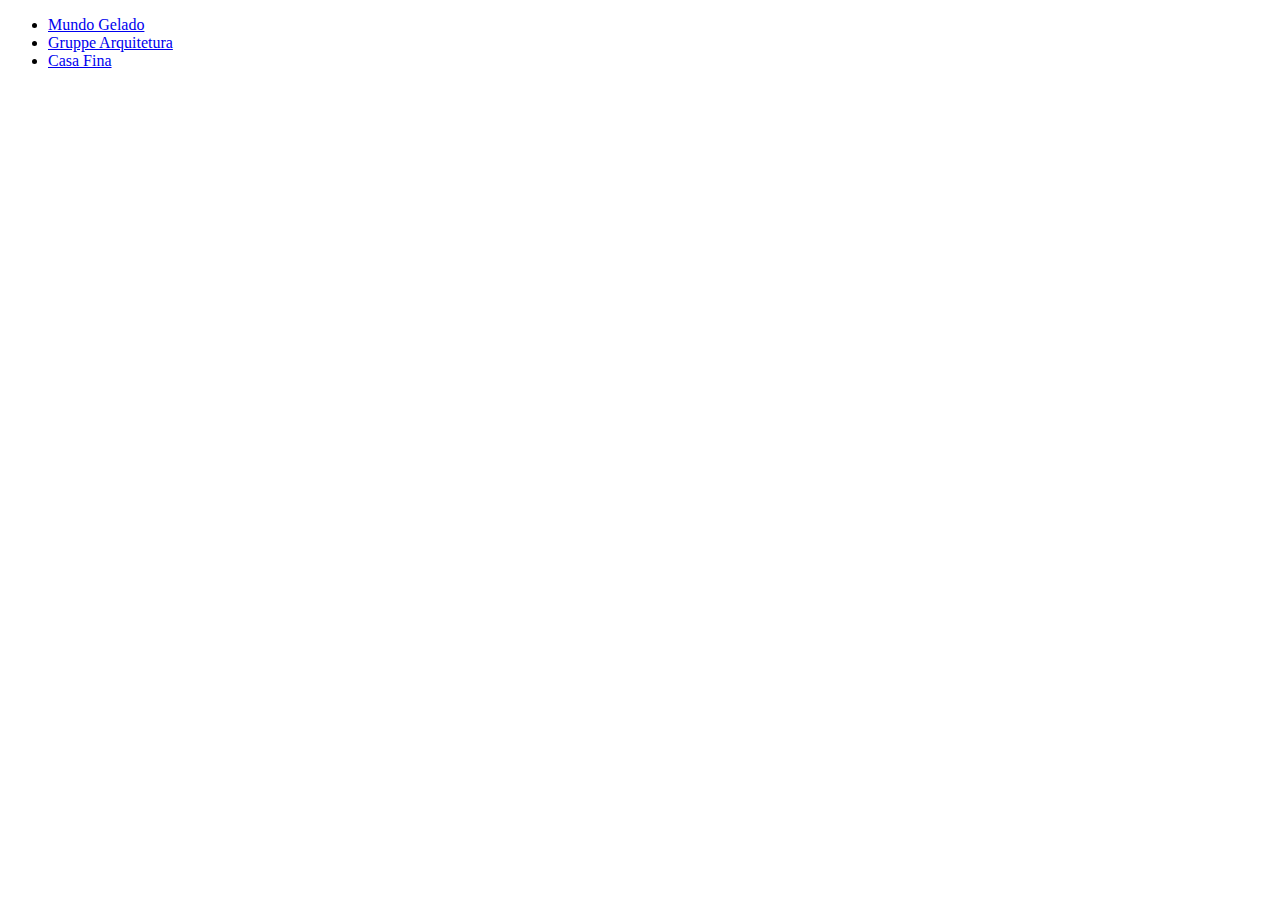
<file: index.html>
<!DOCTYPE html>
<html lang="pt-br">
<head>
    <meta charset="UTF-8">
    <meta name="viewport" content="width=device-width, initial-scale=1.0">
    <meta http-equiv="X-UA-Compatible" content="ie=edge">
    <title>Document</title>
</head>
<body>
    <ul>
        <li>
            <a href="mundogelado/index.html">Mundo Gelado</a>
        </li>
        <li>
            <a href="gruppe/index.html">Gruppe Arquitetura</a>
        </li>
        <li>
            <a href="casafina/index.html">Casa Fina</a>
        </li>
    </ul>
</body>
</html>
</file>
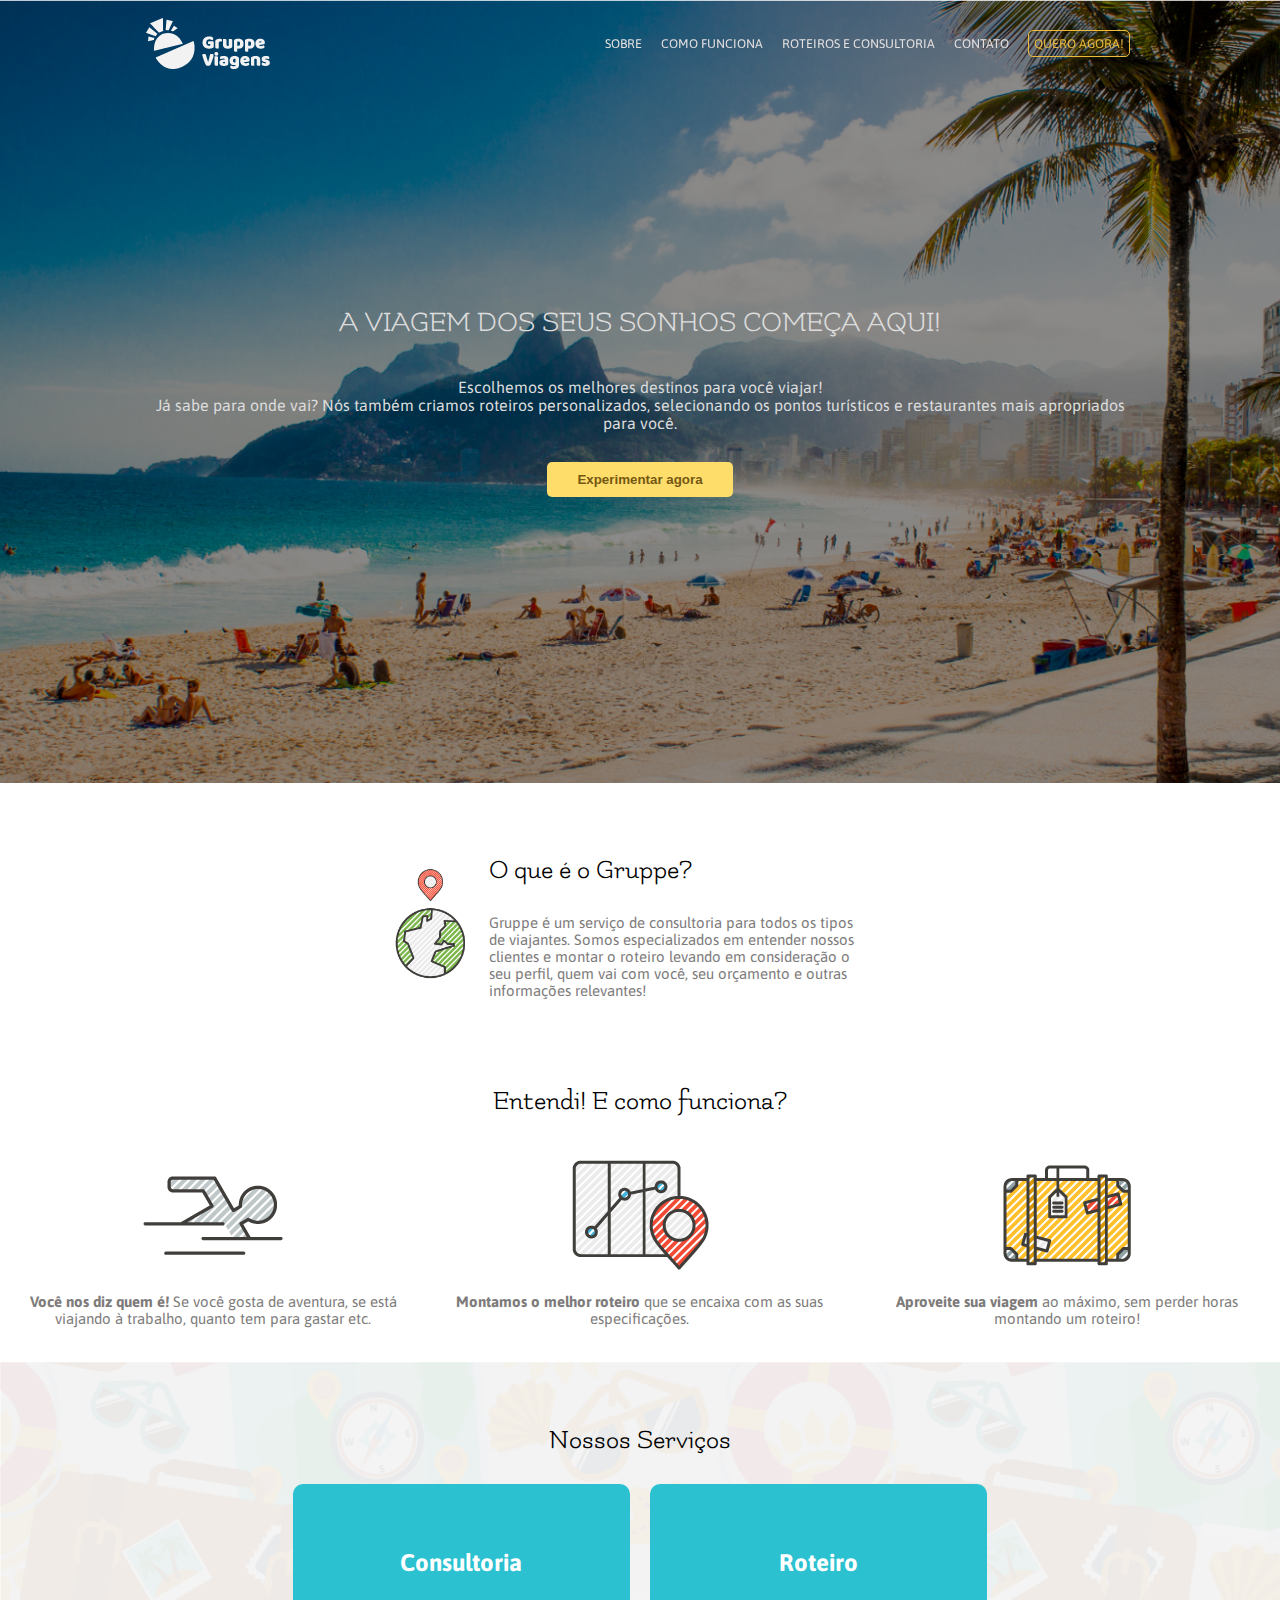
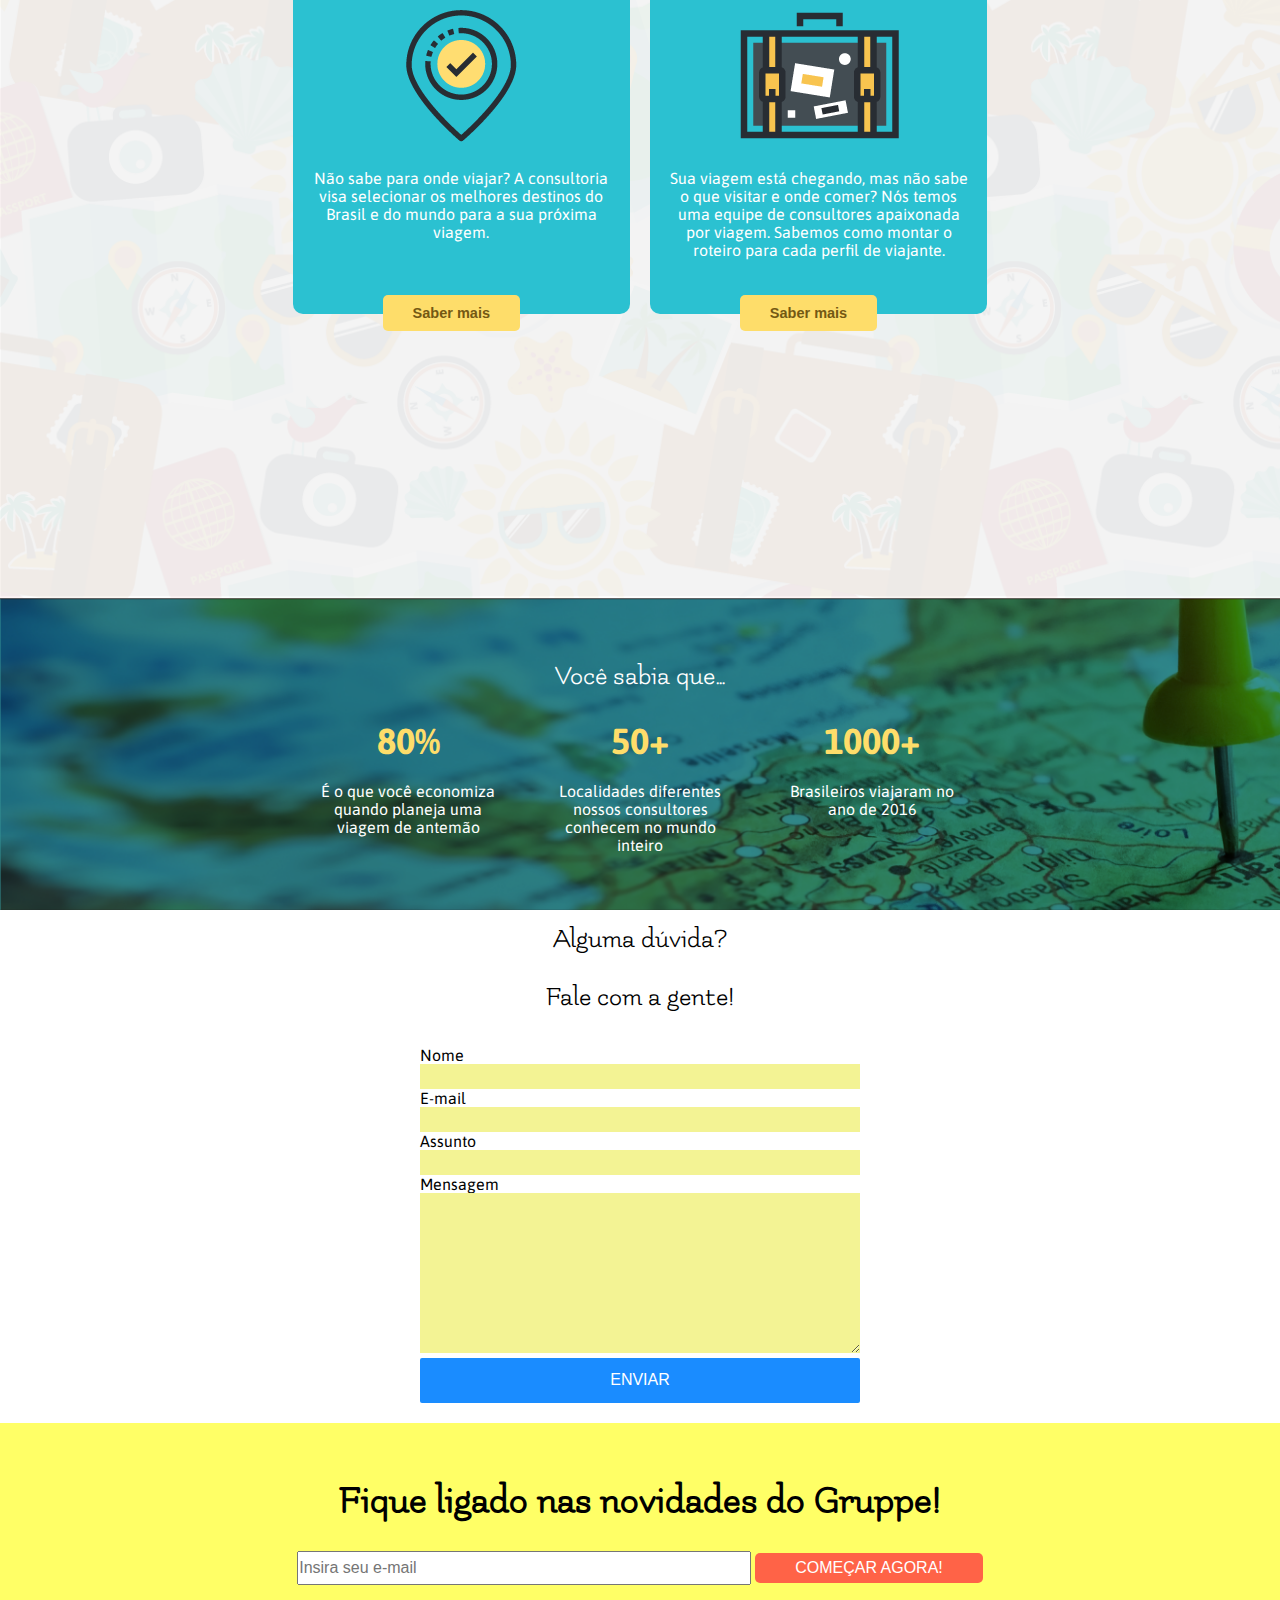
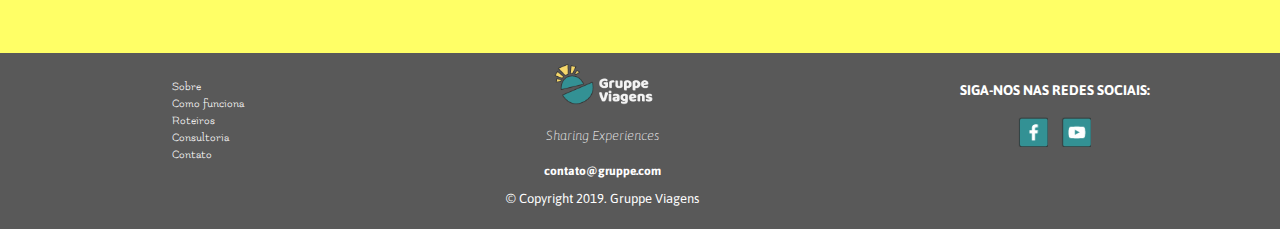
<file: gruppe/index.html>
<!DOCTYPE html>
<html lang="pt-br">
<head>
    <meta charset="utf-8">
    <title>Gruppe Viagens Teste</title>
    <link href="https://fonts.googleapis.com/css?family=Asap:400,700,700i|Flamenco" rel="stylesheet">
    <link rel="stylesheet" href="./css/style.css">
</head>

<body>
    <nav class="navegacao">
        <img src="./img/logo.png" alt="Logo Gruppe Viagens">
        <ul class="menu">
            <li>Sobre</li>
            <li>Como funciona</li>
            <li>Roteiros e consultoria</li>
            <li>Contato</li>
            <li><a href="#" class="menu__link">Quero agora!</a></li>
        </ul>
    </nav>

    <header class="cabecalho">
        <div class="cabecalho__texto">
        <h1>A viagem dos seus sonhos começa aqui!</h1>
        <p>Escolhemos os melhores destinos para você viajar!</p>
        <p>Já sabe para onde vai? Nós também criamos roteiros personalizados, selecionando os pontos turísticos e restaurantes mais apropriados para você.</p>
        <button class="botao">Experimentar agora</button>
        </div>
    </header>

    <section class="o-que-e">
        <img src="./img/sobre-01.png" alt="Ilustração de planeta com ícone de localização">
        <div class="o-que-e__texto">
            <h2>O que é o Gruppe?</h2>
            <p>Gruppe é um serviço de consultoria para todos os tipos de viajantes. Somos especializados em entender nossos clientes e montar o roteiro levando em consideração o seu perfil, quem vai com você, seu orçamento e outras informações relevantes!</p>
        </div>
        
    </section>

    <section class="como-funciona">
        <h2>Entendi! E como funciona?</h2>
        <div class="como-funciona__descricao">
            <div class="passos">
                <img src="./img/passo01.png" alt="Ilustração de pessoa nadando">
                <p><span>Você nos diz quem é!</span> Se você gosta de aventura, se está viajando à trabalho, quanto tem para gastar etc.</p>
            </div>

            <div class="passos">
                <img src="./img/passo-02.png" alt="Ilustração de mapa com roteiro">
                <p><span>Montamos o melhor roteiro</span> que se encaixa com as suas especificações.</p>
            </div>

            <div class="passos">
                <img src="./img/passo-03.png" alt="Ilustração de bagagem">
                <p><span>Aproveite sua viagem</span> ao máximo, sem perder horas montando um roteiro!</p>
            </div>
        </div>
    </section>

    <section class="servicos">
        <h2>Nossos Serviços</h2>
        <div class="servicos__lista">
            <div class="servicos__descricao">
                <h3>Consultoria</h3>
                <img src="./img/servicos-consultoria.png" alt="Ícone de localização">
                <p>Não sabe para onde viajar? A consultoria visa selecionar os melhores destinos do Brasil e do mundo para a sua próxima viagem.</p>
                <button class="botao botao__servicos">Saber mais</button>
            </div>

            <div class="servicos__descricao">
                <h3>Roteiro</h3>
                <img src="./img/servicos-roteiros.png" alt="Ilustração de bagagem">
                <p>Sua viagem está chegando, mas não sabe o que visitar e onde comer? Nós temos uma equipe de consultores apaixonada por viagem. Sabemos como montar o roteiro para cada perfil de viajante.</p>
                <button class="botao botao__servicos">Saber mais</button>
            </div>
        </div>
    </section>

    <section class="curiosidades">
        <h2>Você sabia que…</h2>
        <div class="numeros">
            <div class="numeros__topico">
                <h3>80%</h3>
                <p>É o que você economiza quando planeja uma viagem de antemão</p>
            </div>

            <div class="numeros__topico">
                <h3>50+</h3>
                <p>Localidades diferentes nossos consultores conhecem no mundo inteiro</p>
            </div>

            <div class="numeros__topico">
                <h3>1000+</h3>
                <p>Brasileiros viajaram no ano de 2016</p>
            </div>
        </div>
    </section>
    <section class="contato">
        <h2>Alguma dúvida?</h2>
        <h2>Fale com a gente!</h2>
        <form action="#" method="POST" class="formulario">
            <div class="campo">
                <label for="nome">Nome</label>
                <input type="text" name="nome">
            </div>

            <div class="campo">
                <label for="email">E-mail</label>
                <input type="email" name="email">
            </div>

            <div class="campo">
                <label for="assunto">Assunto</label>
                <input type="text" name="assunto">
            </div>

            <div class="campo">
                <label for="mensagem">Mensagem</label>
                <textarea name="mensagem" rows="10"></textarea>
            </div>
        </form>
        <button>Enviar</button>
    </section>

    <section class="newsletter">
        <h4>Fique ligado nas novidades do Gruppe!</h4>
        <form actio="#" method="POST" class="cta">
            <input type="email" placeholder="Insira seu e-mail">
            <button>Começar agora!</button>
        </form>
    </section>

    <footer class="rodape">
        <div>
            <ul>
                <li>Sobre</li>
                <li>Como funciona</li>
                <li>Roteiros</li>
                <li>Consultoria</li>
                <li>Contato</li>
            </ul>
        </div>

        <div class="empresa">
            <img src="./img/logo-footer.png" alt="Logo Gruppe Viagens">
            <p><span>Sharing Experiences</span></p>
            <a href="#">contato@gruppe.com</a>
            <p>© Copyright 2019. Gruppe Viagens</p>
        </div>
        
        <div class="redes-sociais">
            <p>Siga-nos nas redes sociais:</p>
            <div>
                <img src="./img/fb-icon.png">
                <img src="./img/yt-icon.png">
            </div>
        </div>
    </footer>
</body>
</html>
</file>
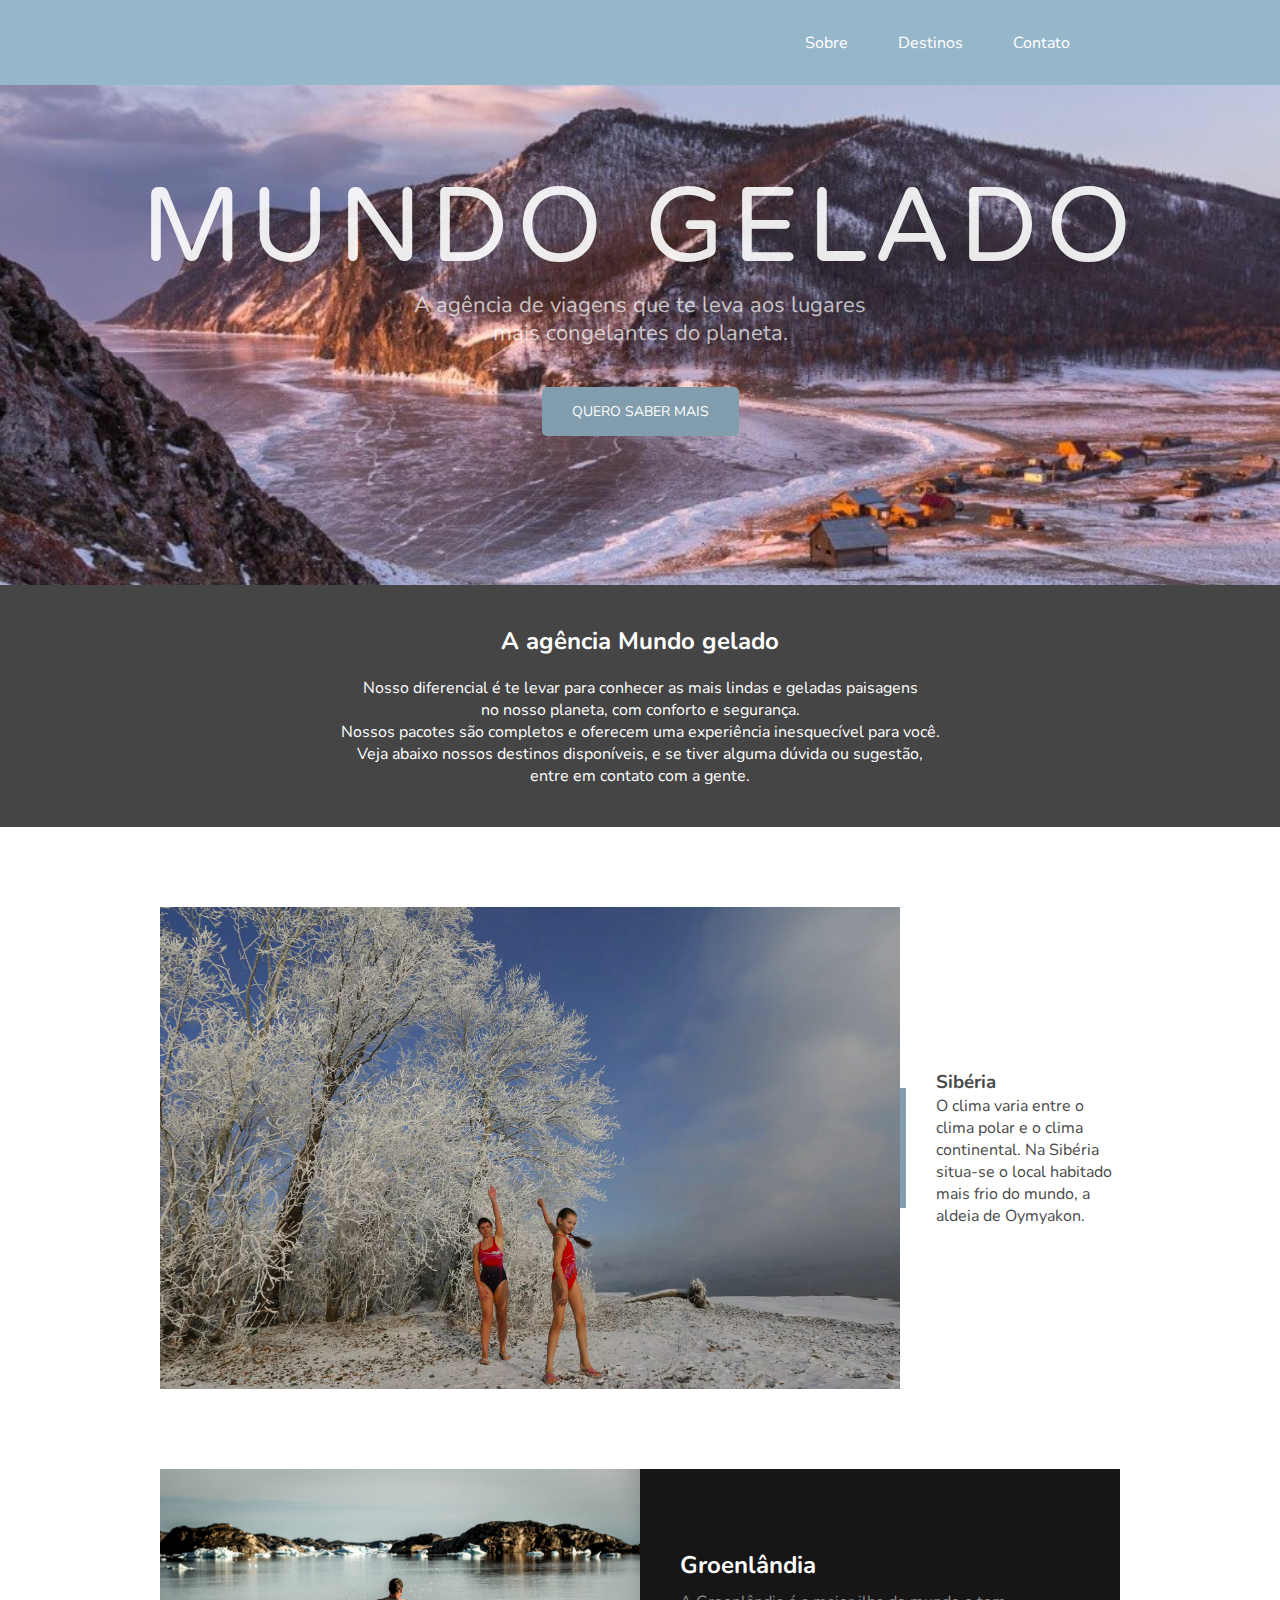
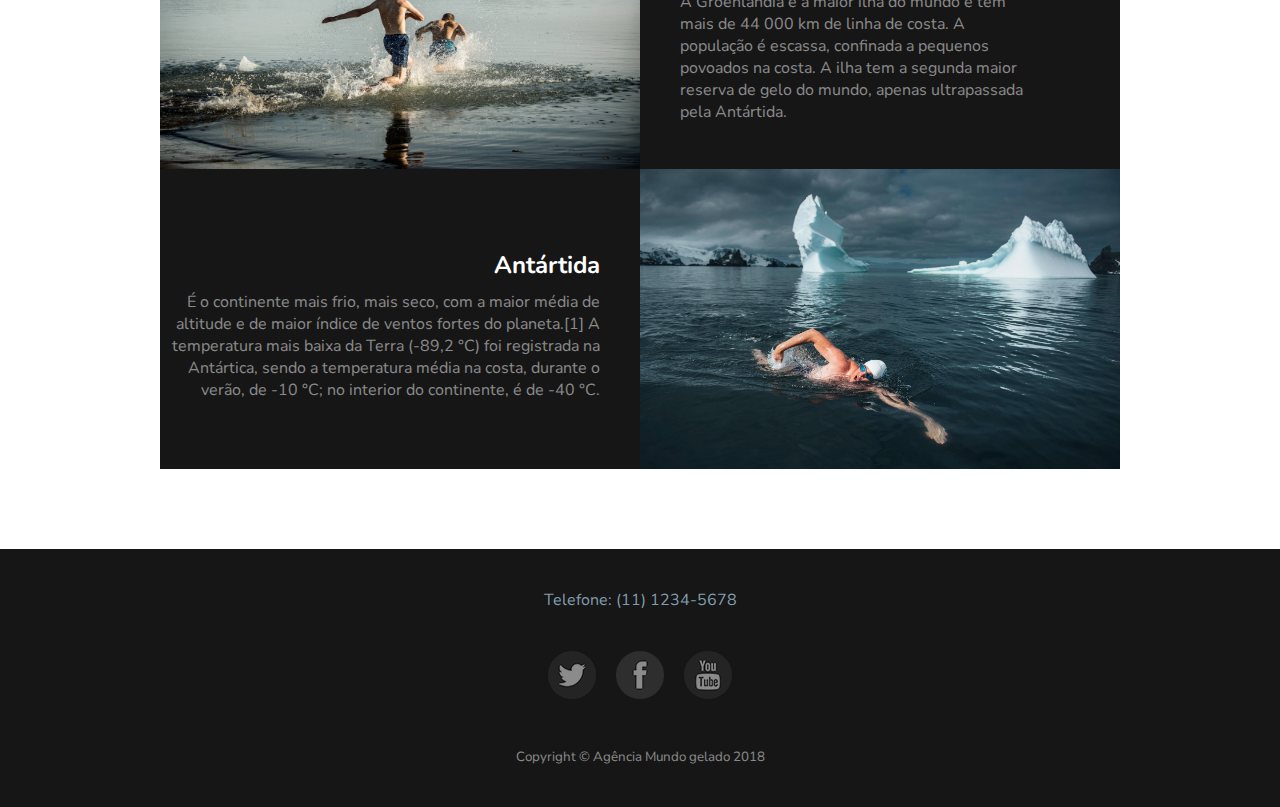
<file: mundogelado/index.html>
<!DOCTYPE html>
<html lang="en">

<head>
  <meta charset="utf-8">
  <link rel="stylesheet" href="./css/style.css">
  <meta name="viewport" content="width=device-width, initial-scale=1, shrink-to-fit=no">
  <link href="https://fonts.googleapis.com/css?family=Varela+Round" rel="stylesheet">
  <link
    href="https://fonts.googleapis.com/css?family=Nunito:200,200i,300,300i,400,400i,600,600i,700,700i,800,800i,900,900i"
    rel="stylesheet">
  <title>Agência Mundo Gelado</title>
</head>

<body>
  <section>
    <nav class="nav">
      <div class="container">
        <ul class="nav__menu">
          <li>
            <a href="#sobre" class="nav__link">Sobre</a>
          </li>
          <li>
            <a href="#destinos" class="nav__link">Destinos</a>
          </li>
          <li>
            <a href="#contato" class="nav__link">Contato</a>
          </li>


                  
            <img src="./imagens-do-site/foto-banner.jpg" alt="Menu mobile" class="nav__mobile">
          
        </ul>



      </div>
    </nav>
  </section>

  <main>
    <section class="banner transition">
      <h1 class="banner__title">Mundo gelado</h1>
      <h2 class="banner__subtitle">A agência de viagens que te leva aos lugares<br> mais congelantes do planeta.</h2>
      <a href="#" class="btn btn--primary banner__btn transition">Quero saber mais</a>
    </section>

    <section class="about" id="sobre">
      <h2 class="about__title">A agência Mundo gelado</h2>
      <p>Nosso diferencial é te levar para conhecer as mais lindas e geladas paisagens<br> no nosso planeta, com
        conforto e segurança.<br>
        Nossos pacotes são completos e oferecem uma experiência inesquecível para você.<br> Veja abaixo nossos destinos
        disponíveis, e se tiver alguma dúvida ou sugestão,<br>
        entre em contato com a gente.</p>
    </section>

    <section id="destinos">
      <div class="container">

        <div class="destination destination--siberia">
          <img src="./imagens-do-site/siberia-1.jpg" alt="Foto Siberia" class="destination--siberia__img">
          <span class="destination__border"></span>
          <div class="destination__text">
            <h3>Sibéria</h3>
            <p>O clima varia entre o clima polar e o clima continental. Na Sibéria situa-se o local habitado mais frio
              do mundo, a aldeia de Oymyakon.</p>
          </div>
        </div>

        <div>
          <div class="destination--groenlandia">
            <div class="destination--groenlandia__wrapper-img">
              <img src="./imagens-do-site/groenlandia-1.jpg" alt="Foto groenlandia"
                class="destination--groenlandia__img">
            </div>
            <div class="destination__description destination__description--groenlandia">
              <h4 class="destination__title">Groenlândia</h4>
              <p class="destination_paragraph destination_paragraph--groenlandia">A Groenlândia é a maior ilha do mundo
                e tem mais de 44 000 km de linha de costa. A população é escassa, confinada a pequenos povoados na
                costa. A ilha tem a segunda maior reserva de gelo do mundo, apenas ultrapassada pela Antártida.</p>
            </div>
          </div>

          <div class="destination--antartida">
            <div class="destination__description destination__description--antartida">
              <h4 class="destination__title">Antártida</h4>
              <p class="destination_paragraph">É o continente mais frio, mais seco, com a maior média de altitude e de
                maior índice de ventos fortes do planeta.[1] A temperatura mais baixa da Terra (-89,2 °C) foi registrada
                na Antártica, sendo a temperatura média na costa, durante o verão, de -10 °C; no interior do continente,
                é de -40 °C.</p>
            </div>
            <div class="destination--groenlandia__wrapper-img">
              <img src="./imagens-do-site/antartida-1.jpg" alt="Foto antartida" class="destination--antartida__img">
            </div>
          </div>
        </div>
      </div>
    </section>

    <footer class="footer" id="contato">
      <a href="tel:111234-5678">Telefone: (11) 1234-5678</a>
      <ul class="footer__socialmedia">
        <li>
          <a href="https://twitter.com" target="_blank" class="footer__twitter">
            <img src="./imagens-do-site/twitter.png" alt="Logotipo twitter">
          </a>
        </li>
        <li>
          <a href="https://facebook.com" target="_blank" class="footer__facebook">
            <img src="./imagens-do-site/facebook.png" alt="Logotipo facebook">
          </a>
        </li>
        <li>
          <a href="https://youtube.com" target="_blank" class="footer__youtube">
            <img src="./imagens-do-site/youtube.png" alt="Logotipo Youtube">
          </a>
        </li>
      </ul>
      <div>
        <small>Copyright © Agência Mundo gelado 2018</small>
      </div>
    </footer>
  </main>
</body>

</html>
</file>
<file: gruppe/css/style.css>
body {
    margin: 0;
    font-family: 'Asap', Arial, Helvetica, sans-serif;
}

.cabecalho {
    display: flex;
    align-items: center;
    justify-content: center;
    background-image: url('../img/bg-banner.png');
    min-height: 87vh;
    /* width: 100vw; deixa margem para fora*/
    background-size: cover;
    background-position: center bottom;
}

.cabecalho__texto {
    padding: 150px;
    text-align: center;
    color: gainsboro;
}

h1 {
    font-family: 'Flamenco', Arial, Helvetica, sans-serif;
    text-transform: uppercase;
    font-weight: normal;
    font-size: 30px;
    margin-bottom: 40px;
}

.cabecalho p {
    margin: 0;
}

.botao {
    margin-top: 30px;
    border: none;
    border-radius: 5px;
    background-color: #FEDD6A;
    color: rgb(116, 88, 19);
    padding: 10px 30px;
    font-weight: bold;
}

.navegacao {
    position: fixed;
    top: 0;
    width: 100vw;
    display: flex;
    justify-content: space-around;
    align-items: center;
    padding: 15px 0; /* paddind lateral arrastou tudo pra direita */
}

.menu {
    font-size: 12.5px;
    text-transform: uppercase;
    color: #e4e0e0;
    
}

.menu li {
    display: inline-block;
    list-style: none;
    padding: 8px;
}

.menu__link { /* só funcionou dentro de <a> e não de <li> */
    text-decoration: none;
    color: rgb(235, 188, 60);
    border: 1px solid rgb(235, 188, 60);
    border-radius: 5px;
    padding: 5px;
}

.o-que-e {
    display: flex;
    justify-content: center;
    align-items: center;
}

.o-que-e img {
    height: 123px;
}

.o-que-e__texto {
    width: 380px;
    margin: 50px 20px;
}

h2 {
    font-family: 'Flamenco', Arial, Helvetica, sans-serif;
    font-size: 28px;
    font-weight: normal;
    margin-bottom: 30px;
}
 
.o-que-e p, .como-funciona p {
    font-size: 15px;
    color: #7e7b7b;
}

.como-funciona {
    text-align: center;
}

.como-funciona__descricao {
    display: flex;
    justify-content: space-around;
    margin-top: 40px;
}

.passos {
    width: 30vw;
}

.passos span {
    font-weight: bold;
}

.servicos {
    text-align: center;
    background-image: url(../img/bg-servicos.png);
    padding: 40px 0;
    margin-top: 20px;
    background-size: cover;
    min-height: 84vh;
}

.servicos__lista {
    display: flex;
    justify-content: center;
}

.servicos__descricao {
    width: 24vw;
    background-color: rgb(43, 193, 209);
    border-radius: 10px;
    margin: 0 10px;
    color: #fff;
    padding: 15px;
    height: 400px;
    position: relative; /* position nova */
}

.servicos h3 {
    font-size: 24px;
    margin-top: 50px;
}

.botao__servicos {
    position: absolute; /* position nova */
    bottom: -17px;
    right: 110px;
    font-size: 14.5px;
}

.curiosidades {
    text-align: center;
    background-image: url(../img/bg-numeros.png);
    padding: 40px;
    background-size: cover;
    color: #fff;
}

.numeros {
    display: flex;
    justify-content: center;
}

.numeros__topico {
    width: 15vw;
    padding: 0 20px;
}

.numeros__topico h3 {
    color: #FEDD6A;
    font-size: 36px;
    font-weight: bold;
    margin: 0 0 20px 0;
}

.contato {
    min-height: 50vh;
    display: flex;
    flex-direction: column;
    align-items: center;
}

.contato h2 {
    margin: 15px 0;
}

.formulario {
    margin: 20px 0 5px 0;
}

.campo {
    display: flex;
    flex-direction: column;
    width: 440px;
}

.campo input, .campo textarea {
    background-color: #f3f394;
    border: none;
    padding: 5px;
}

.contato button {
    width: 440px;
    height: 45px;
    border: none;
    border-radius: 2px;
    background-color: #1a8cff;
    color: #fff;
    text-transform: uppercase;
    font-size: 16px;
    margin-bottom: 20px;
}

.newsletter {
    display: flex;
    flex-direction: column;
    align-items: center;
    justify-content: center;
    background-color: #ffff66;
    padding: 30px 0;
    height: 170px;
}

.newsletter h4 {
    font-family: 'Flamenco', Arial, Helvetica, sans-serif;
    margin: 0 0 30px 0;
    font-size: 40px;
}

.cta input {
    padding: 6px 0;
    font-size: 16px;
    width: 450px;
    margin-bottom: 10px;
}

.cta button {
    background-color: tomato;
    border: none;
    border-radius: 5px;
    padding: 6px 40px;
    color: #fff;
    text-transform: uppercase;
    font-size: 16px;
}

.rodape {
    display: flex;
    justify-content: space-around;
    background-color: #595959;
    color: #fff;
}

.rodape ul {
    margin-top: 25px;
}

.rodape li {
    font-family: 'Flamenco', Arial, Helvetica, sans-serif;
    list-style: none;
    font-size: 12px;
    padding: 2px;
}

.empresa {
    display: flex;
    flex-direction: column;
    align-items: center;
    font-size: 13px;
    margin-bottom: 10px;
}

.empresa img {
    margin: 8px 0;
    width: 110px;
}

.empresa span {
    font-style: italic;
    font-weight: lighter;
}

.empresa a {
    text-decoration: none;
    color: #fff;
    font-size: 12px;
    font-weight: bold;
    margin-top: 8px;
}

.redes-sociais {
    display: flex;
    flex-direction: column;
    align-items: center;
    text-transform: uppercase;
    font-size: 14px;
    font-weight: bold;
    margin: 15px 0;
}

.redes-sociais img {
    margin: 5px;
    width: 30px;
}
</file>
<file: mundogelado/css/style.css>
* body {
    margin: 0;
    font-family: 'Open Sans', sans-serif;
    color: #4A4A4A;
}

.navegacao {
    display: flex;
    justify-content: flex-end;
    align-items: center;
    padding: 20px 0;
    box-shadow: 0px 3px 4px -2px rgba(0, 0, 0, 0.15);
    background: #a0bed0;

}

* {
    margin: 0;
    padding: 0;
    box-sizing: border-box;
  }
  
  html {
    scroll-behavior: smooth;
  }
  
  body {
    font-family: Nunito;
    font-size: 16px;
  }
  
  ul, li {
    list-style: none;
  }
  
  a {
    text-decoration: none;
    color: #829dad;
  }
  
  a:hover {
    color: #3c6360;
  }
  
  .container {
    width: 960px;
    margin: 0 auto;
  }
  
  @media (max-width: 960px) {
    .container {
      width: 100%;
      padding: 0 4%;
    }
  }
  
  .transition {
    transition: all 1s;
  }
  
  .nav {
    background: #96B6CA;
    position: fixed;
    width: 100%;
    top: 0;
    z-index: 99;
  }
  
  .nav__menu {
    display: flex;
    align-items: center;
    justify-content: flex-end;
    height: 85px;
  }
  
  .nav__link {
    color: #fff;
    margin-right: 50px;
  }
  
  .nav__link:hover {
    color: rgba(255, 255, 255, .75);
  }
  
  .nav__mobile {
    display: none;
  }
  
  @media (max-width: 420px) {
    .nav {
      background-color: #fff;
    }
  
    .nav__link {
      display: none;
    }
  
    .nav__mobile {
      display: block;
    }
  }
  
  .banner {
    background: url("./../imagens-do-site/foto-banner.jpg");
    background-size: cover;
    margin-top: 85px;
    text-align: center;
    height: 500px;
    background-position: center;
    background-repeat: no-repeat;
    background-size: cover;
  }
  
  @media (max-width: 420px) {
    .banner {
      height: 400px;
      background-position: -360px 0;
    }
  }
  
  .banner__title {
    font-size: 105px;
    color: rgba(255, 255, 255, .9);
    text-transform: uppercase;
    font-family: 'Varela Round';
    font-weight: 100;
    padding-top: 80px;
    letter-spacing: 8px;
  }
  
  @media (max-width: 1024px) {
    .banner__title {
      font-size: 80px;
    }
  }
  
  @media (max-width: 850px) {
    .banner__title {
      font-size: 60px;
    }
  }
  
  .banner__subtitle {
    color: rgba(255, 255, 255, .7);
    font-size: 22px;
    font-weight: 400;
    line-height: 28px;
  }
  
  @media (max-width: 850px) {
    .banner__subtitle {
      font-size: 18px;
    }
  }
  
  .banner__btn {
    display: inline-block;
    margin-top: 40px;
  }
  
  .btn {
    color: #fff;
    text-transform: uppercase;
    font-size: 14px;
    padding: 15px 30px;
    border-radius: 5px;
  }
  
  .btn--primary {
    background-color: #829dad;
  }
  
  .btn--primary:hover {
    background-color: #36b0e0;
    color: #fff;
  }
  
  .about {
    background-color: rgba(22, 22, 22, .8);
    text-align: center;
    padding: 40px;
    color: #fff;
  }
  
  .about__title {
    margin-bottom: 20px;
  }
  
  .destination {
    padding: 80px 0;
  }
  
  .destination__border {
    width: 30px;
    height: 120px;
    background-color: #829dad;
    display: block;
  }
  
  @media (max-width: 960px) {
    .destination__border {
      display: none;
    }
  }
  
  .destination__text {
    margin-left: 30px;
  }
  
  .destination--siberia {
    display: flex;
    align-items: center;
    justify-content: center;
  }
  
  @media (max-width: 960px) {
    .destination--siberia {
      display: block;
      text-align: center;
    }
  }
  
  .destination--siberia__img {
    max-width: 740px;
    width: 100%;
    height: auto;
    display: block;
  }
  
  @media (max-width: 960px) {
    .destination--siberia__img {
      max-width: 100%;
    }
  }
  
  .destination--groenlandia,
  .destination--antartida {
    display: flex;
    align-items: center;
    justify-content: center;
    height: 300px;
  }
  
  @media (max-width: 960px) {
    .destination--groenlandia,
    .destination--antartida {
      display: block;
      height: auto;
    }
  
    .destination--groenlandia {
      margin-bottom: 40px;
    }
  }
  
  .destination--groenlandia__img,
  .destination--antartida__img {
    max-height: 300px;
    width: 100%;
    height: auto;
    display: block;
  }
  
  @media (max-width: 960px) {
    .destination--groenlandia__img,
    .destination--antartida__img {
      max-height: 100%;
    }
  }
  
  .destination__description {
    background: #161616;
    height: inherit;
    width: 50%;
  }
  
  @media (max-width: 960px) {
    .destination__description {
      width: 100%;
      text-align: center;
      padding: 40px;
    }
  }
  
  .destination__title {
    color: #fff;
    font-size: 24px;
    margin-bottom: 10px;
    margin-top: 80px;
  }
  
  @media (max-width: 960px) {
    .destination__title {
      margin-top: 0;
    }
  }
  
  .destination_paragraph {
    color: rgba(255,255,255,.5);
  }
  
  .destination_paragraph--groenlandia {
    max-width: 80%;
  }
  
  @media (max-width: 960px) {
    .destination_paragraph--groenlandia {
      max-width: 100%;
    }
  }
  
  .destination--groenlandia__wrapper-img,
  .destination--antartida__wrapper-img {
    width: 50%;
  }
  
  @media (max-width: 960px) {
    .destination--groenlandia__wrapper-img,
    .destination--antartida__wrapper-img {
      width: 100%;
    }
  }
  
  .destination__description--groenlandia {
    padding-left: 40px;
  }
  
  .destination__description--antartida {
    padding-right: 40px;
    text-align: right;
  }
  
  @media (max-width: 960px) {
    .destination__description--antartida {
      text-align: center;
    }
  }
  
  .footer {
    background-color: #161616;
    margin-top: 80px;
    text-align: center;
    padding: 40px;
    color: rgba(255,255,255,.5);
  }
  
  .footer__socialmedia {
    display: flex;
    align-items: center;
    justify-content: center;
    margin: 40px 0;
  }
  
  .footer__twitter,
  .footer__facebook,
  .footer__youtube {
    opacity: 0.5;
    margin: 0 10px;
  }
  
  .footer__twitter:hover,
  .footer__facebook:hover,
  .footer__youtube:hover {
    opacity: 1;
  }
</file>
